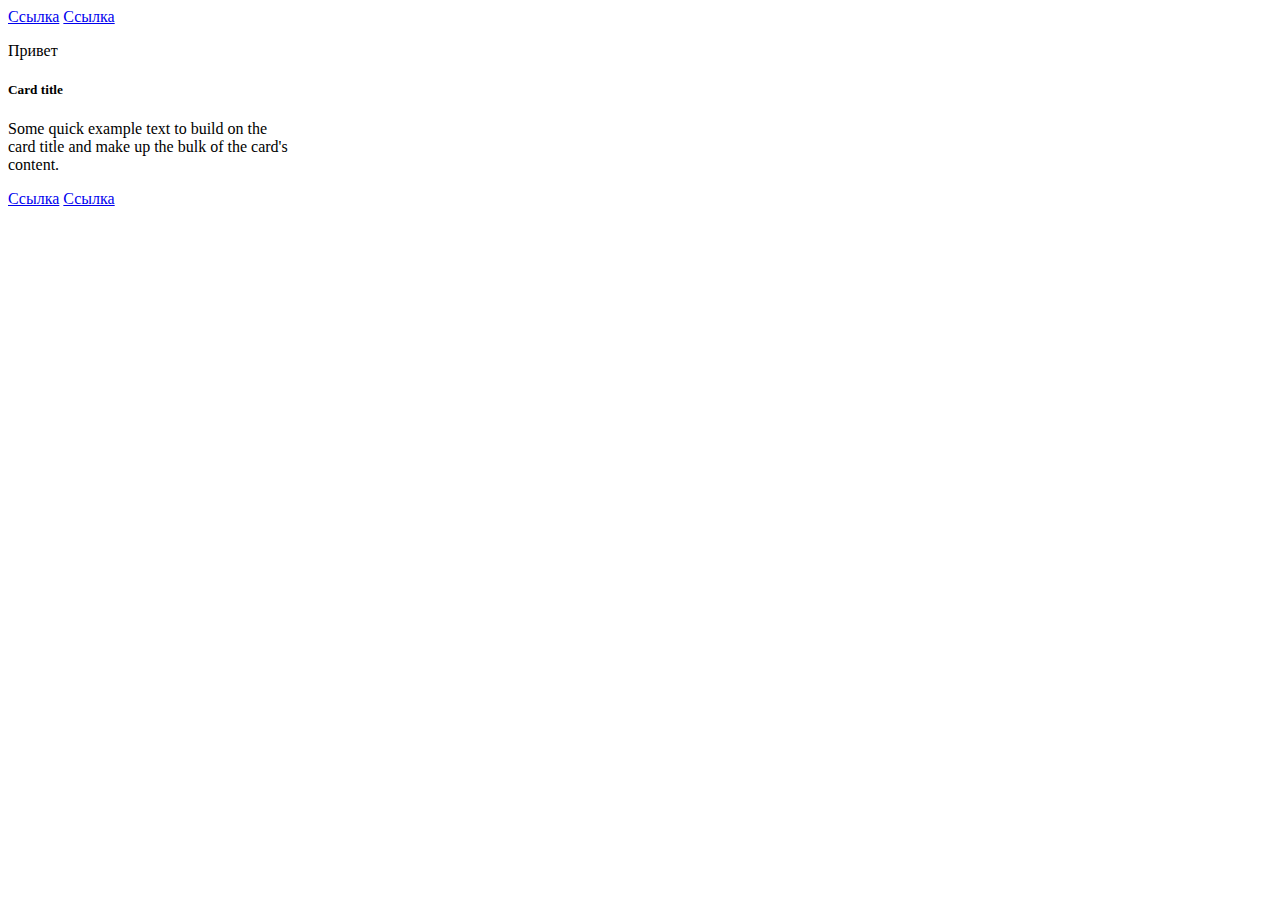
<file: AJS_HW1/index.html>
<!DOCTYPE html>
<html lang="en">

<head>
    <meta charset="UTF-8">
    <meta name="viewport" content="width=device-width, initial-scale=1.0">
    <title>Document</title>
</head>

<body>
    <a href="#" class="card-link">Card link</a>
    <a href="#" class="card-link">Another link</a>

    <div class="card" style="width: 18rem;">
        <div class="card-body">
            <h5 class="card-title" data-number="100">Card title</h5>
            <h6 class="card-subtitle mb-2 text-muted">Card subtitle</h6>
            <p class="card-text" data-number="50">
                Some quick example text to build on the card title and make up the bulk of the card's
                content.
            </p>
            <a href="#" id="super_link" class="card-link">Card link</a>
            <a href="#" class="card-link" data-number="50">Another link</a>
        </div>
    </div>

<script src="script.js"></script>
</body>

</html>
</file>
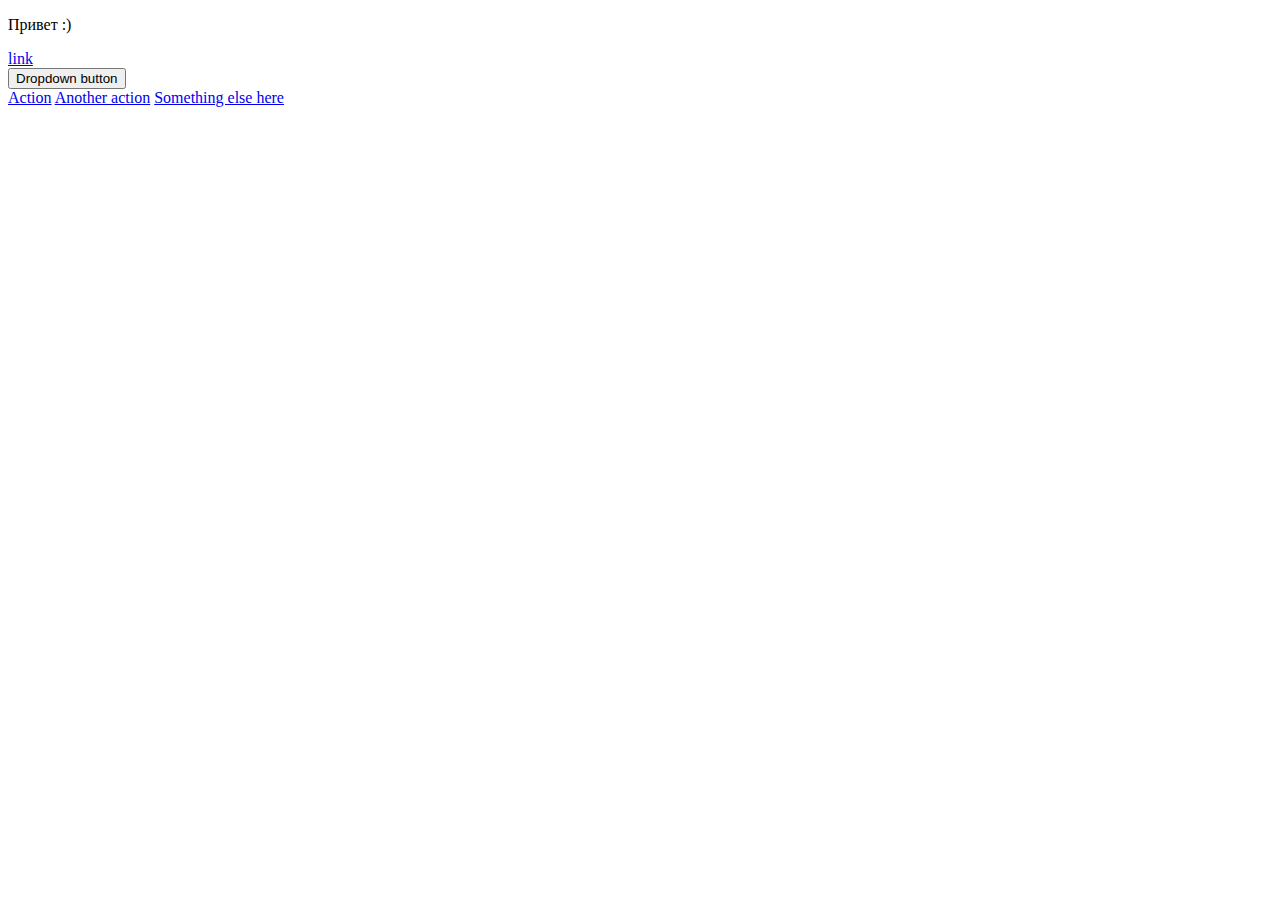
<file: AJS_HW2/index.html>
<!DOCTYPE html>
<html lang="en">

<head>
    <meta charset="UTF-8">
    <meta name="viewport" content="width=device-width, initial-scale=1.0">
    <title>Document</title>
</head>

<body>
    <p class="dropdown">Привет :)</p>
    <div class="dropdown">
        <button class="btn btn-secondary dropdown-toggle" type="button" id="dropdownMenuButton" data-toggle="dropdown"
            aria-haspopup="true" aria-expanded="false">
            Dropdown button
        </button>
        <div class="menu dropdown-menu" aria-labelledby="dropdownMenuButton">
            <a class="dropdown-item" href="#">Action</a>
            <a class="dropdown-item" href="#">Another action</a>
            <a class="dropdown-item" href="#">Something else here</a>
        </div>
    </div>

    <script src="script.js"></script>
</body>

</html>
</file>
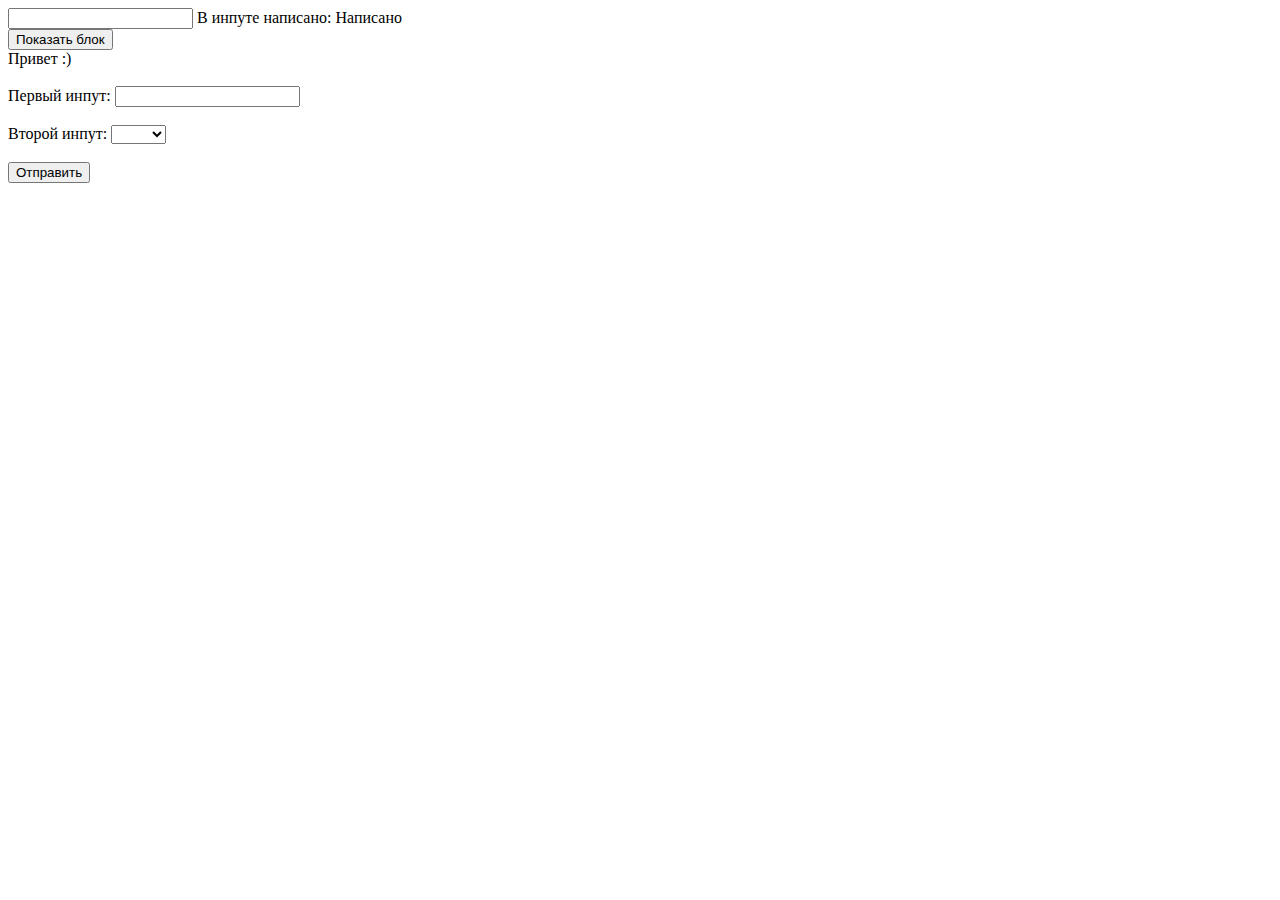
<file: AJS_HW4/index.html>
<!DOCTYPE html>
<html lang="en">

<head>
    <meta charset="UTF-8">
    <meta name="viewport" content="width=device-width, initial-scale=1.0">
    <title>Document</title>
</head>

<body>
    <input id="from" type="text">
    В инпуте написано: <span>Написано</span>

    <br>

    <button class="messageBtn">Показать блок</button>
    <div class="message">
        Привет :)
    </div>

    <br>

    <style>
        .error{
            border: 3px solid red;
        }
    </style>

    <form class = "form">
        <label>
            Первый инпут:
            <input class="form-control" type="text">
        </label>
        <br>
        <br>
        <label>
            Второй инпут:
            <select class="form-control">
                <option value=""></option>
                <option value="1">Один</option>
                <option value="2">Два</option>
            </select>
        </label>
        <br>
        <br>
        <button class="sendForm">Отправить</button>
    </form>

    <script src="script.js"></script>
</body>

</html>
</file>
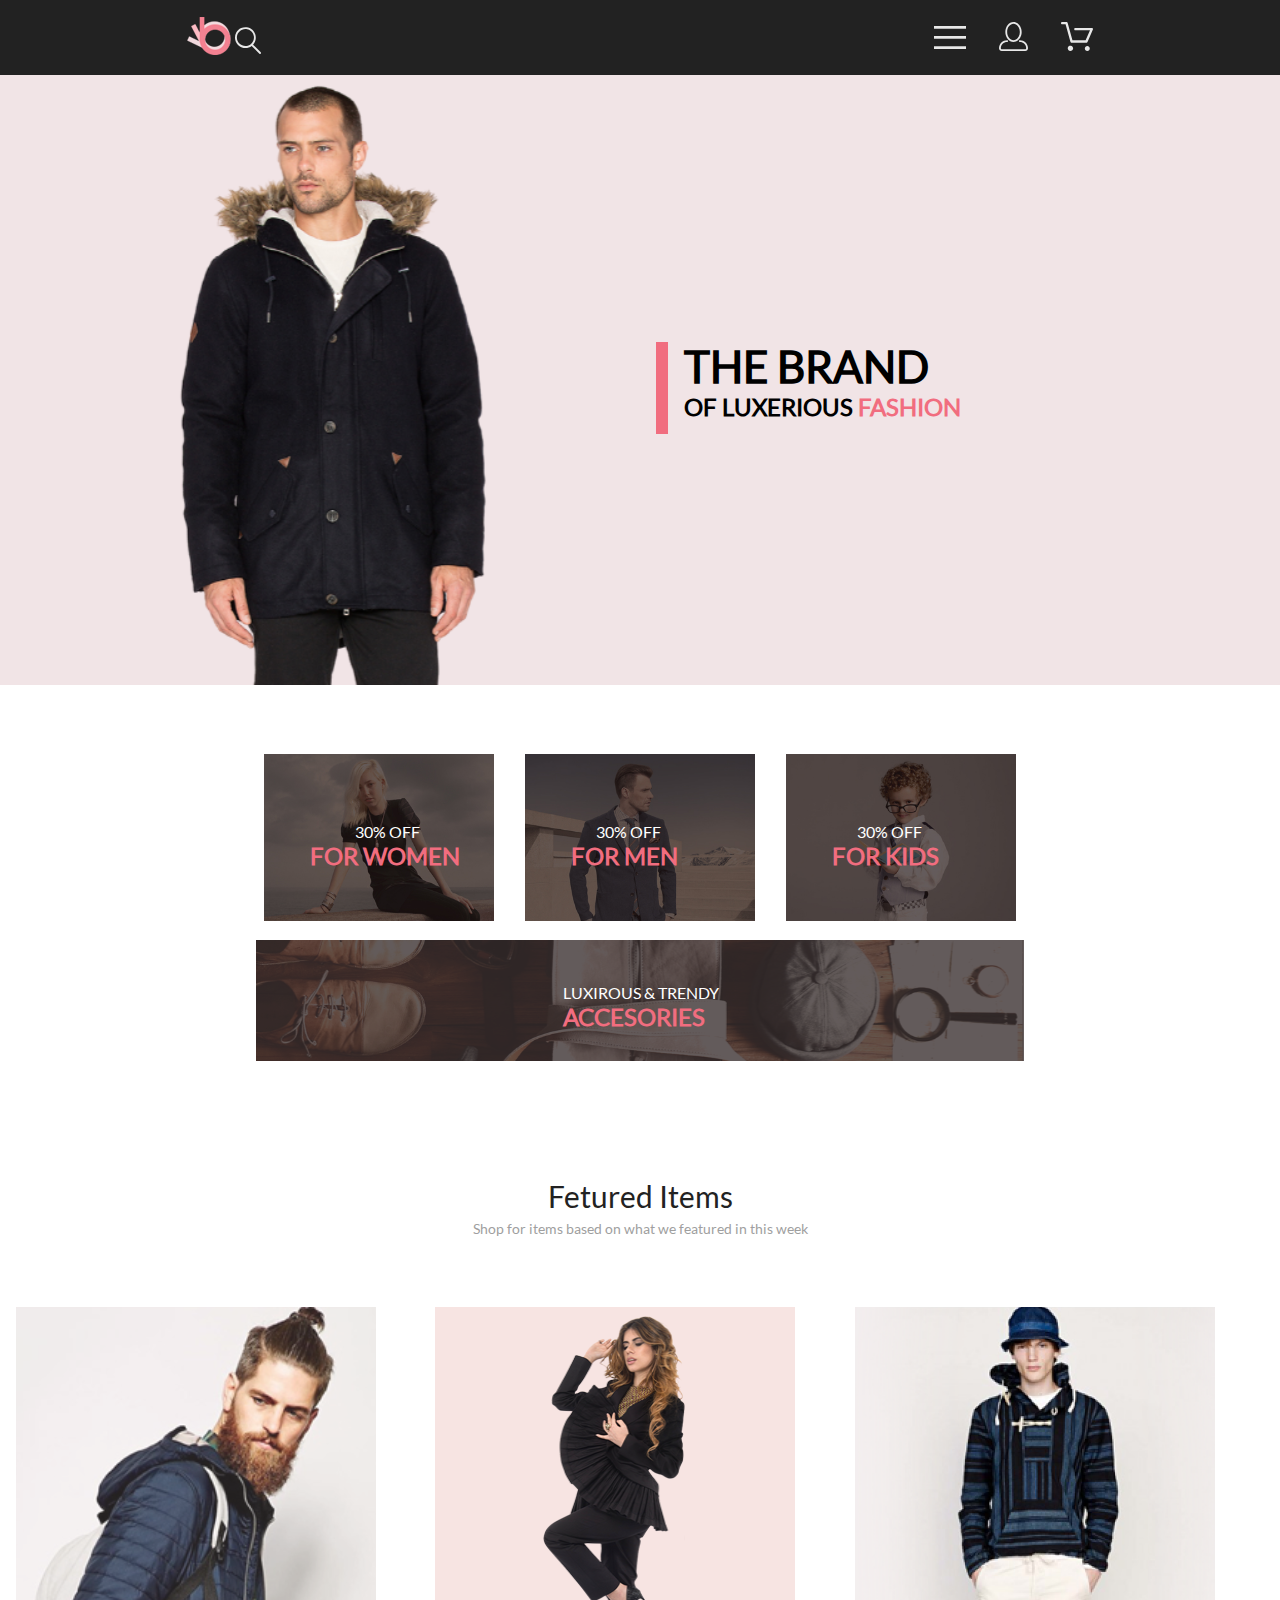
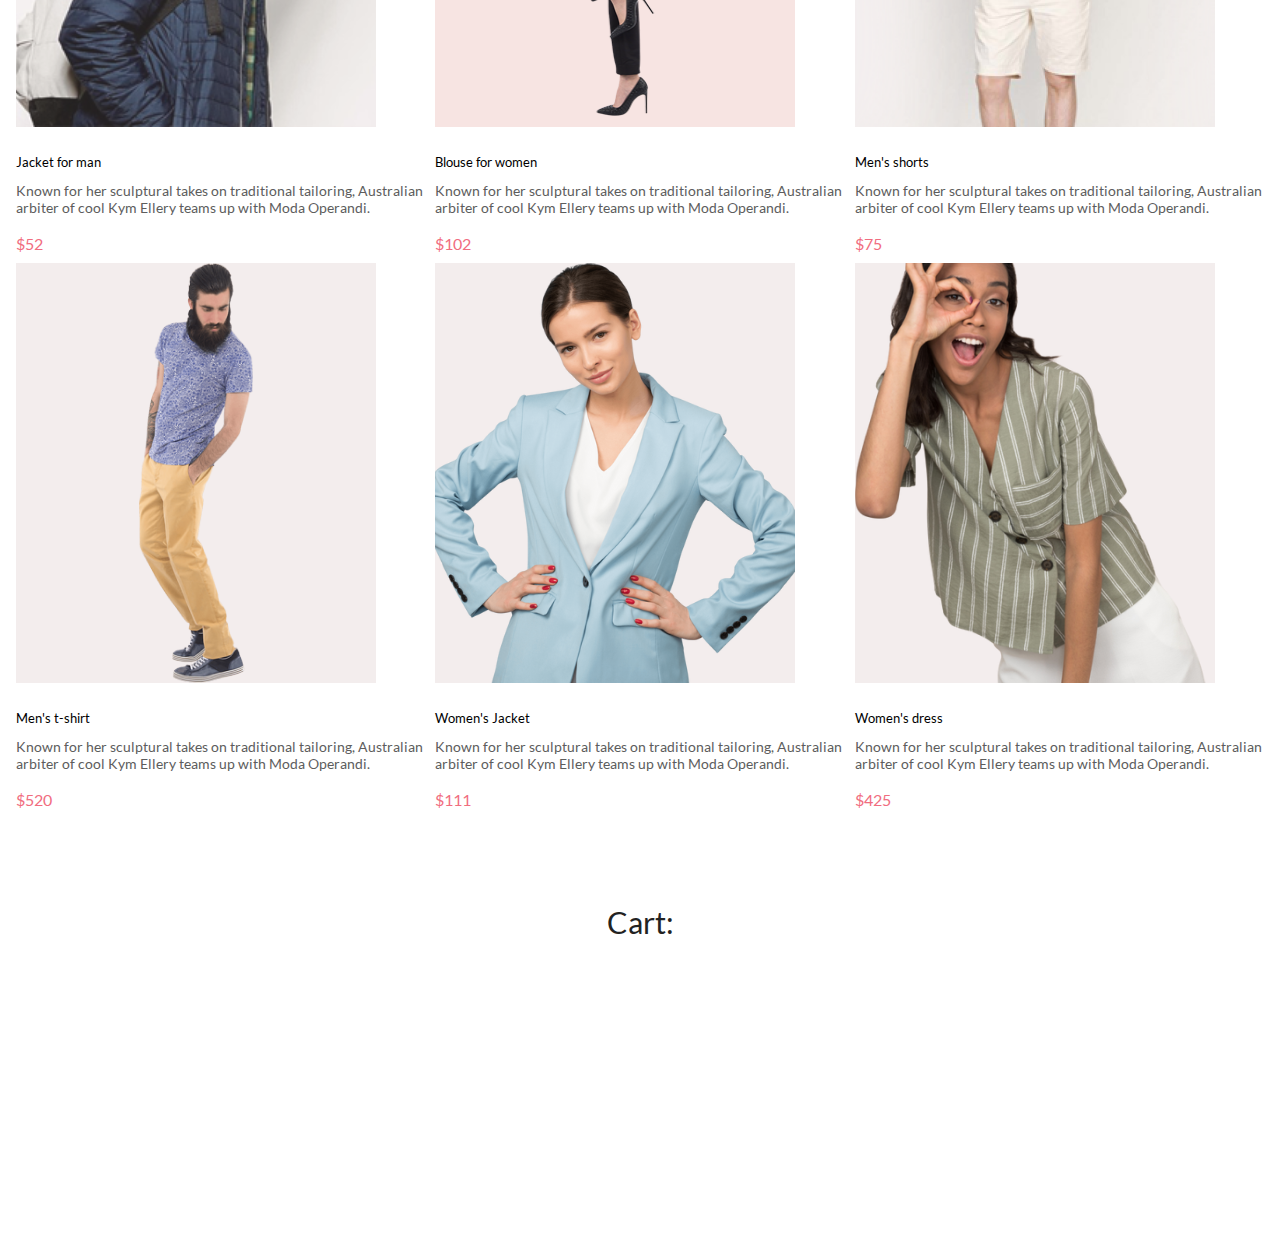
<file: AJS_HW6/project6.html>
<!DOCTYPE html>
<html lang="en">
<head>
    <meta charset="UTF-8">
    <meta name="viewport" content="width=device-width, initial-scale=1.0">
    <link rel="stylesheet" href="style.css">
    <title>Project6</title>
</head>
<body>
    <div class="header center">
        <div class="header_icon">
            <img src="img/Icon_header.svg" alt="ikon_brand">
            <a href="#"><img src="img/search.svg" alt="search"></a>
        </div> 
        <div>
            <a class="header_buttons" href="cart.html"> <img class="buttons_of_header" src="img/Button_header.svg" alt="Buttons_of_header">             
            <img class="button_of_header" src="img/Forma375.svg" alt="Button_of_header"></a>            
        </div>             
    </div>

    <div class="top_content center">
        <img class="img_top" src="img/top_img.svg" alt="Top_man">
        <img class="top_stick" src="img/Top-stick.svg" alt="Top_stick">
        <div>
            <div>
                <h1 class="h1_top">THE BRAND </h1>  
            </div>
            <div>
                <h2 class="h2_top"> <span class="luxerios">OF LUXERIOUS</span>  <span class="fashion" >FASHION</span> </h2>
            </div>
        </div>       
        
    </div>

    <section class="icons_menu_top center ">
        <article class="icons_menu">            
            <img class="img_icons_menu" src="img/si1.jpg" alt="for_women">
            <div class="icons_menu_content" >
                <p class="icons_menu_text_women" >30% OFF</p>
                <h3 class="h3_icons_menu" >FOR WOMEN</h3>
            </div>            
        </article>

        <article class="icons_menu">
            <img class="img_icons_menu" src="img/si2.jpg" alt="for_men">            
            <div class="icons_menu_content" >
                <p class="icons_menu_text" >30% OFF</p>
                <h3 class="h3_icons_menu" >FOR MEN</h3>
            </div>            
        </article>

        <article class="icons_menu">
            <img class="img_icons_menu" src="img/si3.jpg" alt="for_kids">
            <div class="icons_menu_content" >
                <p class="icons_menu_text" >30% OFF</p>
                <h3 class="h3_icons_menu" >FOR KIDS</h3>
            </div>            
        </article>  
        
        <article class="icons_menu_long">
            <img class="img_accesories" src="img/si4.svg" alt="accesories">
            <div class="icons_menu_content_long" >
                <p class="icons_menu_text_accesories" >LUXIROUS & TRENDY</p>
                <h3 class="h3_icons_menu" >ACCESORIES</h3>    
            </div> 
            <div>
                <img class="img_accesories375" src="img/lux375.svg" alt="accesories375">
            </div>           
        </article>
    </section>

   

    <section class="part_one center">

        <article class="part_one_top">
            <h2 class="h2_part_one" >Fetured Items</h2>
            <p class="p_part_one_top" >Shop for items based on what we featured in this week</p>
        </article>         

        <div class="section_part_one_info">
            <!-- <article class="card ">
                <img class="img_part_one" src="img/po1.svg" alt="img1">
                <h4 class="h4_part_one">ELLERY X M'O CAPSULE</h4>
                <p class="p_part_one">Known for her sculptural takes on traditional tailoring, Australian arbiter of cool Kym Ellery teams up with Moda Operandi.</p>
                <p class="price_part_one">$52.00</p>
            </article>
    
            <article class="card">
                <img class="img_part_one" src="img/po2.svg" alt="">
                <h4 class="h4_part_one">ELLERY X M'O CAPSULE</h4>
                <p class="p_part_one">Known for her sculptural takes on traditional tailoring, Australian arbiter of cool Kym Ellery teams up with Moda Operandi.</p>
                <p class="price_part_one">$52.00</p>
            </article>
    
            <article class=" card">
                <img class="img_part_one" src="img/po3.png" alt="">
                <h4 class="h4_part_one">ELLERY X M'O CAPSULE</h4>
                <p class="p_part_one">Known for her sculptural takes on traditional tailoring, Australian arbiter of cool Kym Ellery teams up with Moda Operandi.</p>
                <p class="price_part_one">$52.00</p>
            </article>
    
            <article class=" card">
                <img class="img_part_one" src="img/po4.png" alt="">
                <h4 class="h4_part_one">ELLERY X M'O CAPSULE</h4>
                <p class="p_part_one">Known for her sculptural takes on traditional tailoring, Australian arbiter of cool Kym Ellery teams up with Moda Operandi.</p>
                <p class="price_part_one">$52.00</p>
            </article>
    
            <article class=" card">
                <img class="img_part_one" src="img/po5.svg" alt="">
                <h4 class="h4_part_one">ELLERY X M'O CAPSULE</h4>
                <p class="p_part_one">Known for her sculptural takes on traditional tailoring, Australian arbiter of cool Kym Ellery teams up with Moda Operandi.</p>
                <p class="price_part_one">$52.00</p>
            </article>
    
            <article class="card">
                <img class="img_part_one" src="img/po6.png" alt="">
                <div class="part_one_info_under_img">
                    <h4 class="h4_part_one">ELLERY X M'O CAPSULE</h4>
                    <p class="p_part_one">Known for her sculptural takes on traditional tailoring, Australian arbiter of cool Kym Ellery teams up with Moda Operandi.</p>
                    <p class="price_part_one">$52.00</p>
                </div>                
            </article> -->
        </div>
    </section> 
    <div></div>
    
    <div class="part_one_top">
        <h2 class="h2_part_one">Cart:</h2>
        <div class="buyer  "></div>
    </div>
    
    <script src="script.js" type="module"></script>

    
</body>
</html>
</file>
<file: AJS_HW6/style.css>
*{
    margin: 0;
    padding: 0;
}

@font-face{
    font-family:"Lato";
    src: url(./font/Lato-Regular.ttf);    
}

body{
    font-family: "Lato";
}

.center{
    padding-left: calc(50% - 800px);
    padding-right: calc(50% - 800px);
}


.header{
    display: flex;
    height: 75px;
    background-color:  #222; 
    flex-direction: row;
    flex-wrap: wrap;
    justify-content: space-around;
    align-items: center;
    gap: 500px;
}

.button_of_header{
    display: none;
}



.top_content{
    
    background-color: #F1E4E6;
    display: flex;
    align-items: center;
    gap: 16px;    

}

.img_top{    
    max-width: 50%;
}

.top_stick{
    padding-top: 15px;
}



.h1_top{
    display: flex;
    flex-direction: column;
    flex-wrap: wrap;
    align-content: flex-start;
    max-width: 395px;
    height: auto;
    font-size: 48px;
    font-style: normal;
    font-weight: 900;
    line-height: normal;
}

.luxerios{
    font-size: 32px;
    font-style: normal;
    font-weight: 700;
    line-height: normal;
}

.fashion{
    color: #F16D7F;    
    font-size: 32px;
    font-style: normal;
    font-weight: 700;
    line-height: normal;
}



.icons_menu_top{     
    max-width: 1200px;   
    min-width: 360px; 
    padding-left: 10%;
    padding-right: 10%; 
    padding-top: 65px;   
    display: grid;
    grid-template-columns: repeat(auto-fit, minmax(360px, 1fr));
    grid-gap: 3em;      
    justify-items: center;
    margin: 50px auto 50px auto;
}

.icons_menu{    
    position: relative;    
}

.icons_menu_content{
    position: absolute;
    width: 100%;
    height: 100%;
    top: 45%;
    left: 35%;      
}

.icons_menu_long{
    position: relative;
    grid-column: 1 / -1;
}

.icons_menu_content_long{
    position: absolute;
    width: auto;
    height: 100%;
    top: 45%;
    left: 45%;          
}

.img_icons_menu{
    max-width: 100%;    
}   

.img_accesories{
    max-width: 100%;
}

.img_accesories375{
    display: none;
}

.icons_menu_text{
    color: #FFF;
    font-size: 16px;
    font-style: normal;
    font-weight: 400;
    line-height: normal;  
    margin-left: 25px; 
    
}

.icons_menu_text_women{
    color: #FFF;
    font-size: 16px;
    font-style: normal;
    font-weight: 400;
    line-height: normal;  
    margin-left: 25px; 
    margin-left: 45px; 
    
}

.icons_menu_text_accesories{
    color: #FFF;
    font-size: 16px;
    font-style: normal;
    font-weight: 400;
    line-height: normal;  
     
}

.h3_icons_menu{
    color: #F16D7F;    
    font-size: 24px;
    font-style: normal;
    font-weight: 700;
    line-height: normal;
}






.part_one_top{
    max-width: 100%;
    display: flex;
    flex-direction: column;
    align-items: center;
    gap: 6px;
    margin-top: 95px;    
}



.section_part_one_info{
    display: grid;       
    grid-template-columns: repeat(auto-fit, minmax(360px, 1fr));
    grid-template-rows: auto;
    grid-gap:3em;
    justify-content: center;    
    margin: 50px auto 50px auto; 
    padding-left: 10%;
    padding-right: 10%; 

}



.po_1, .po_2, .po_3, .po_4, .po_5, .po_6{
    background-color: #F8F8F8;
    display: flex;
    flex-direction: column;
}

.h2_part_one{
    color: #222;    
    font-size: 30px;
    font-style: normal;
    font-weight: 400;
    line-height: normal;
}

.p_part_one_top{
    color: #9F9F9F;    
    font-size: 14px;
    font-style: normal;
    font-weight: 400;
    line-height: normal;
}



.h4_part_one{
    color: #000;    
    font-size: 13px;
    font-style: normal;
    font-weight: 400;
    line-height: normal;
    padding-top: 24px;
}

.p_part_one{
    color: #5D5D5D;    
    font-size: 14px;
    font-style: normal;
    font-weight: 300;
    line-height: normal;
    padding-top: 12px;
}

.price_part_one{
    color: #F16D7F;    
    font-size: 16px;
    font-style: normal;
    font-weight: 400;
    line-height: normal;
    padding-top: 18px;
}

.img_part_one{
    position: relative;    
}

.img_part_one-hover{
    background: rgba(58, 56, 56, 0.86);
    width: 100%;
    height: 100%;
    display: none;
    justify-content: center;
    align-items: center;   
}

.img_part_one:hover .img_part_one-hover {
	display: flex;
    position: absolute;
    top: 0;    
}

.btn_for_cart{
    cursor: pointer;
    background: transparent;
    outline: none;
    border: 1px solid #ffffff;
    padding: 13px 16px;
    display: flex;
    align-items: center;
    gap: 11px;
    font-family: 'Lato';
    font-style: normal;
    font-weight: 400;
    font-size: 14px;
    line-height: 17px;
    color: #ffffff;
}

.buyer{
    margin-bottom: 300px;
    display: flex;
    flex-direction: column;
    align-items: center;
    flex-wrap: wrap;
    gap: 32px;
    width: 100%;
    justify-content: center;
}

.card-for-cart{
    display: flex;
    flex-direction: row;
    align-items: baseline;
    justify-content: center;
    flex-wrap: wrap;
    gap: 150px;
}

.h2_cart{
    
    font-size: 23px;
    font-style: normal;
    font-weight: 400;
    line-height: normal;
    padding-top: 24px;
}



@media (max-width:1440px) and (min-width:768px){  

    .header{
        max-width: 100%;
        gap: 300px;
    }


    .top_stick{
        padding-top: 15px;        
    }    
    
    
    .h1_top{
        max-width: 280px;
        height: auto;
        font-size: 44px;
    }
    
    .luxerios{
        font-size: 24px;        
    }
    
    .fashion{        
        font-size: 24px;        
    }


    .icons_menu_top{     
        max-width: 768px;   
        grid-template-columns: repeat(auto-fit, minmax(230px, 1fr));
        grid-gap: 1em; 
        padding: 19px; 
        margin: 50px auto 50px auto;    
        
    }

    .img_icons_menu{
        max-width: 230px;        
    }    

    .icons_menu_content{
        position: absolute;
        width: auto;
        height: auto;
        top: 40%;
        left: 20%; 
    }

    .icons_menu_content_long{
        width: auto;
        height: auto;
        top: 35%;
        left: 40%;
    }

    .icons_menu_text{    
        font-size: 16px;
        font-style: normal;
        font-weight: 400;
        line-height: normal;
    }

    .h3_icons_menu{    
        font-size: 24px;
        font-style: normal;
        font-weight: 700;
        line-height: normal;        
    }   
    
    .icons_menu_content_long{
        position: absolute;
        width: auto;
        height: auto;
        top: 35%;
        left: 40%;          
    }




    .section_part_one_info{       
        gap: 16px;       
        margin: 50px 10px 50px 10px;
    } 


    
    
    .section_part_one_info{        
        grid-gap:10px;        
        justify-content: center;    
        margin: 70px auto 70px auto; 
        padding-left: 16px;
        padding-right: 16px; 
    
    }

    .img_part_one{
        max-width: 360px;
        max-height: auto;
    }    
    
    .po_1, .po_2, .po_3, .po_4, .po_5, .po_6{
        background-color: #F8F8F8;
        display: flex;
        flex-direction: column;
        
    }        

}





@media (max-width:767px) and (min-width:375px){

    .center{
        padding-left: calc(50% - 187px);
        padding-right: calc(50% - 187px);
    }


    .header{       
        gap: 125px;
    }


    .buttons_of_header{
        display: none;
    }

    .button_of_header{
        display: flex;
    }

    .top_content{        
        height: 370px;
        display: flex;
        justify-content: center;
    }

    .img_top{ 
        display: none;       
    }

    

    .top_stick{
        padding-top: 15px;        
    }    
    
    
    .h1_top{
        max-width: 280px;
        height: auto;
        font-size: 38px;
    }
    
    .luxerios{
        font-size: 20px;        
    }
    
    .fashion{        
        font-size: 20px;        
    }  


    .img_icons_menu{

        max-width: 360px;
        min-width: 343px;
        height: 247px;
    }

    .icons_menu_content{ 
        position: absolute;  
        width: auto;   
        height: auto;  
        /* top: 35%;
        left: 35%;       */

        
    }

    



    

    

    .img_accesories{
        display: none;
    }



    .icons_menu_text_accesories{
        display: none; 
     
    }

    .icons_menu_content_long{
        display: none;
    }


   
    
    


    .img_accesories375{    
        display: flex;
        max-width: 360px;
        min-width: 343.262px;
        height: 111px;
    }

    .icons_menu_text_women{
        margin: 0;
    
    }

    .icons_menu_text{
    
        margin-left: 0px; 
        margin-top: 10px;
    
    }   
    
    .po_1, .po_2, .po_3, .po_4, .po_5, .po_6{        
        padding: 15px;       
    } 

}
</file>
